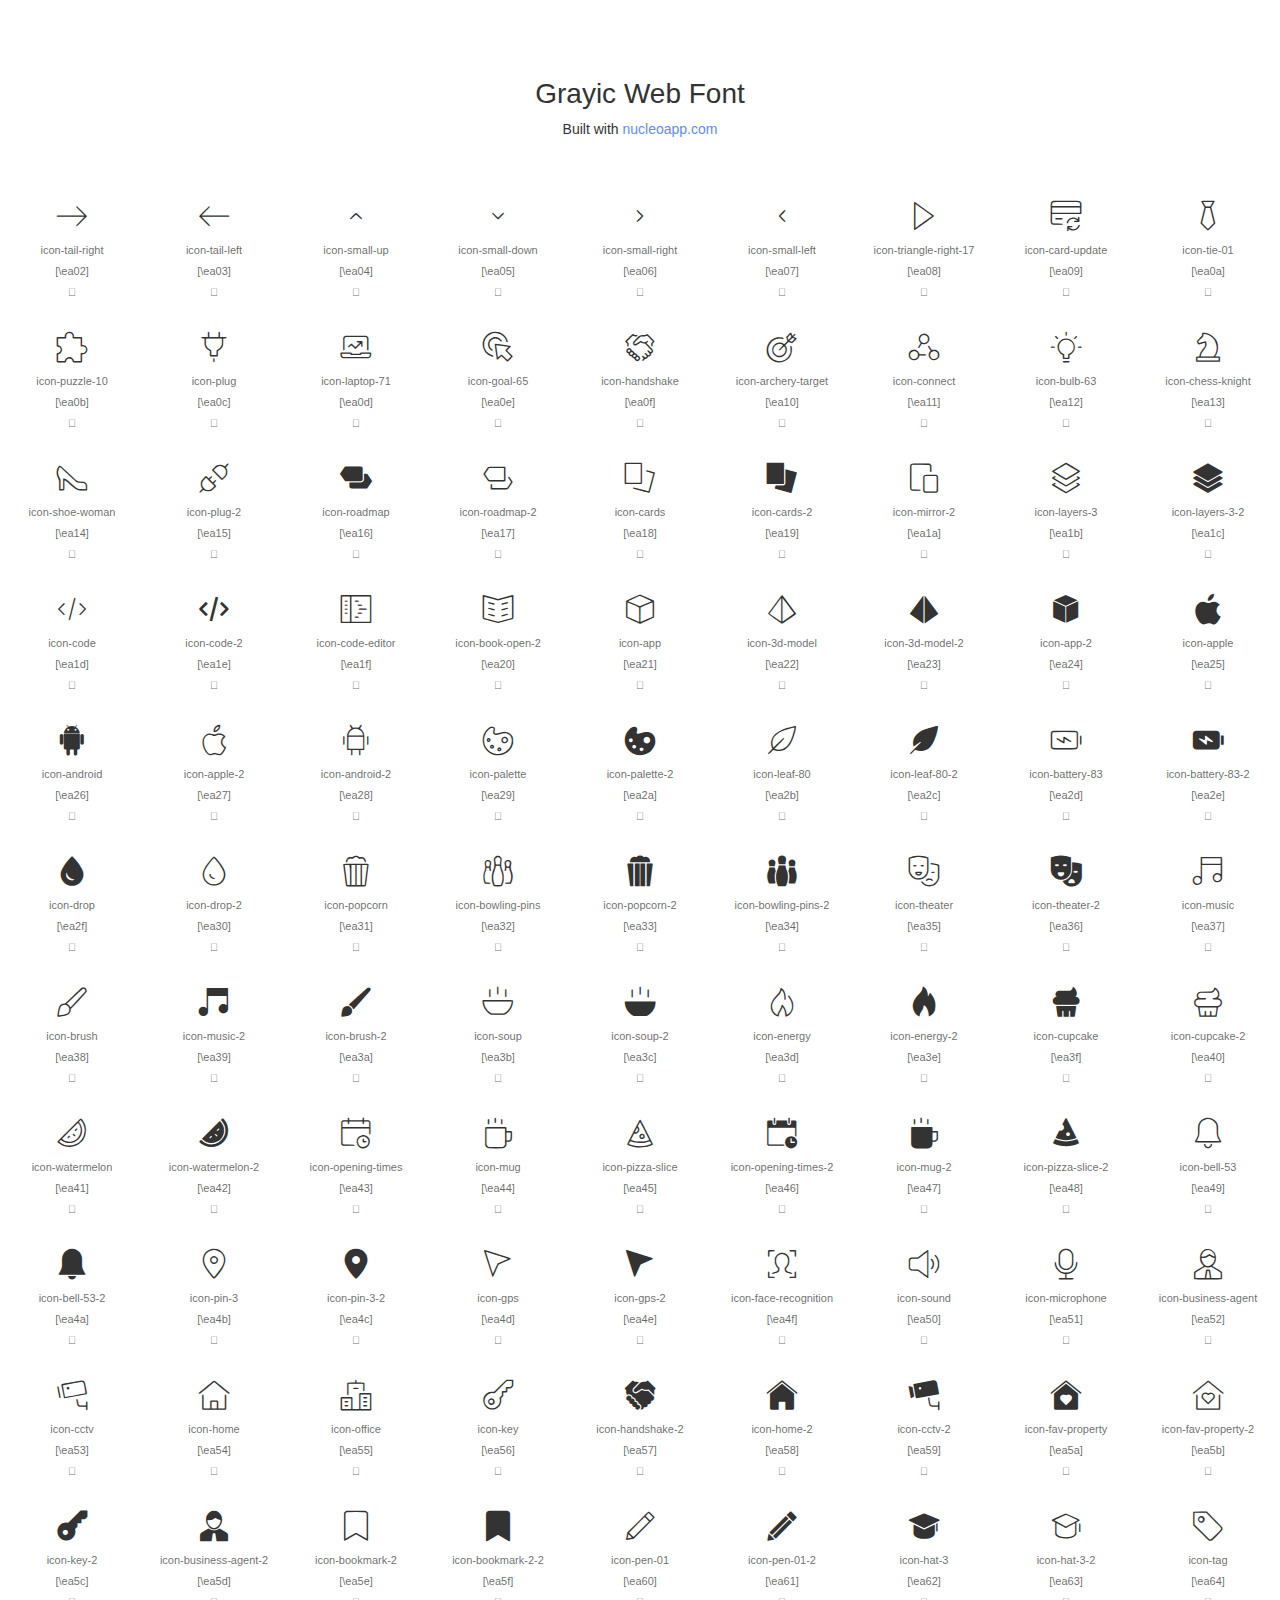
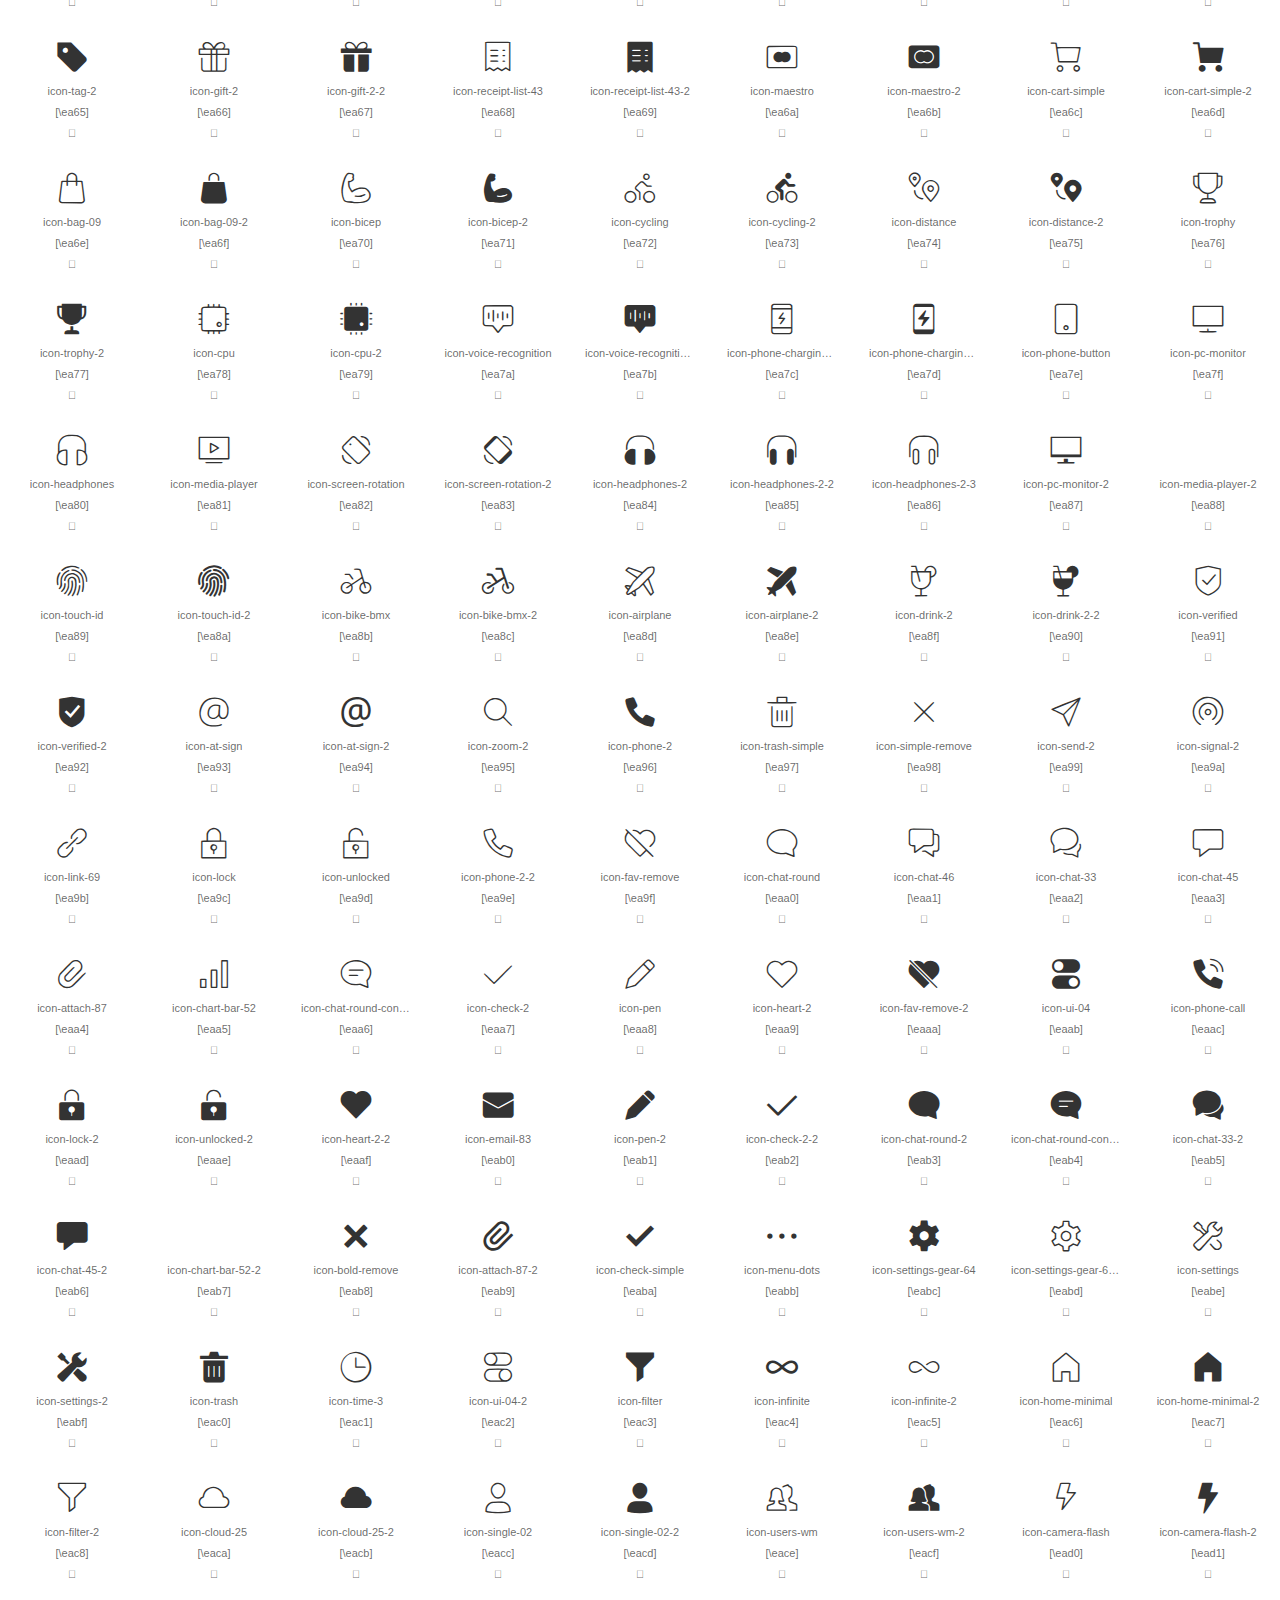
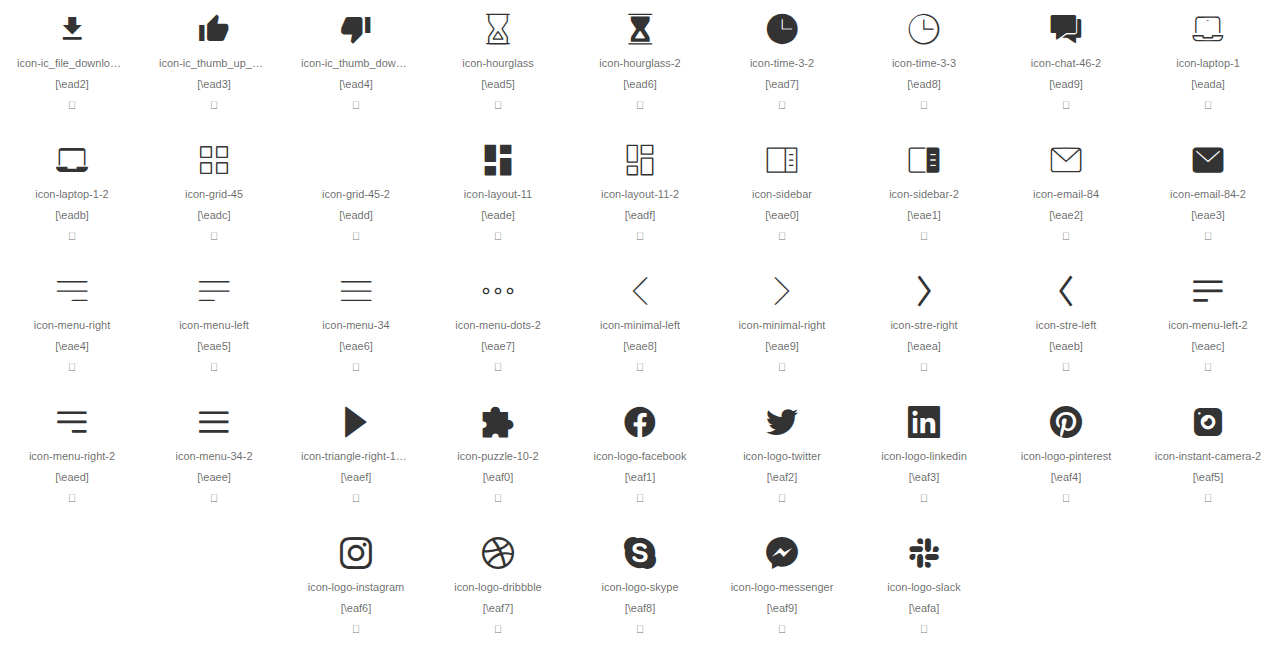
<file: fonts/icon-font/demo.html>
<!doctype html>
<html lang="en">
<head>
	<meta charset="UTF-8">
	<meta name="viewport" content="width=device-width, initial-scale=1">
	<link rel="stylesheet" href="demo/css/reset.css"> <!-- CSS reset -->
	<link rel="stylesheet" href="demo/css/style.css">
	<link rel="shortcut icon" href="demo/favicon.ico">
	<title>Grayic Web Font</title>
</head>
<body>
	<header>
		<h1>Grayic Web Font</h1>
		<p>Built with <a href="https://nucleoapp.com">nucleoapp.com</a></p>
	</header>

	<div id="icons-wrapper">
		<section>
			<ul>
                
                    <li>
                        <i class="icon icon-tail-right"></i>
                        <p>icon-tail-right</p>
                    </li>
                
                    <li>
                        <i class="icon icon-tail-left"></i>
                        <p>icon-tail-left</p>
                    </li>
                
                    <li>
                        <i class="icon icon-small-up"></i>
                        <p>icon-small-up</p>
                    </li>
                
                    <li>
                        <i class="icon icon-small-down"></i>
                        <p>icon-small-down</p>
                    </li>
                
                    <li>
                        <i class="icon icon-small-right"></i>
                        <p>icon-small-right</p>
                    </li>
                
                    <li>
                        <i class="icon icon-small-left"></i>
                        <p>icon-small-left</p>
                    </li>
                
                    <li>
                        <i class="icon icon-triangle-right-17"></i>
                        <p>icon-triangle-right-17</p>
                    </li>
                
                    <li>
                        <i class="icon icon-card-update"></i>
                        <p>icon-card-update</p>
                    </li>
                
                    <li>
                        <i class="icon icon-tie-01"></i>
                        <p>icon-tie-01</p>
                    </li>
                
                    <li>
                        <i class="icon icon-puzzle-10"></i>
                        <p>icon-puzzle-10</p>
                    </li>
                
                    <li>
                        <i class="icon icon-plug"></i>
                        <p>icon-plug</p>
                    </li>
                
                    <li>
                        <i class="icon icon-laptop-71"></i>
                        <p>icon-laptop-71</p>
                    </li>
                
                    <li>
                        <i class="icon icon-goal-65"></i>
                        <p>icon-goal-65</p>
                    </li>
                
                    <li>
                        <i class="icon icon-handshake"></i>
                        <p>icon-handshake</p>
                    </li>
                
                    <li>
                        <i class="icon icon-archery-target"></i>
                        <p>icon-archery-target</p>
                    </li>
                
                    <li>
                        <i class="icon icon-connect"></i>
                        <p>icon-connect</p>
                    </li>
                
                    <li>
                        <i class="icon icon-bulb-63"></i>
                        <p>icon-bulb-63</p>
                    </li>
                
                    <li>
                        <i class="icon icon-chess-knight"></i>
                        <p>icon-chess-knight</p>
                    </li>
                
                    <li>
                        <i class="icon icon-shoe-woman"></i>
                        <p>icon-shoe-woman</p>
                    </li>
                
                    <li>
                        <i class="icon icon-plug-2"></i>
                        <p>icon-plug-2</p>
                    </li>
                
                    <li>
                        <i class="icon icon-roadmap"></i>
                        <p>icon-roadmap</p>
                    </li>
                
                    <li>
                        <i class="icon icon-roadmap-2"></i>
                        <p>icon-roadmap-2</p>
                    </li>
                
                    <li>
                        <i class="icon icon-cards"></i>
                        <p>icon-cards</p>
                    </li>
                
                    <li>
                        <i class="icon icon-cards-2"></i>
                        <p>icon-cards-2</p>
                    </li>
                
                    <li>
                        <i class="icon icon-mirror-2"></i>
                        <p>icon-mirror-2</p>
                    </li>
                
                    <li>
                        <i class="icon icon-layers-3"></i>
                        <p>icon-layers-3</p>
                    </li>
                
                    <li>
                        <i class="icon icon-layers-3-2"></i>
                        <p>icon-layers-3-2</p>
                    </li>
                
                    <li>
                        <i class="icon icon-code"></i>
                        <p>icon-code</p>
                    </li>
                
                    <li>
                        <i class="icon icon-code-2"></i>
                        <p>icon-code-2</p>
                    </li>
                
                    <li>
                        <i class="icon icon-code-editor"></i>
                        <p>icon-code-editor</p>
                    </li>
                
                    <li>
                        <i class="icon icon-book-open-2"></i>
                        <p>icon-book-open-2</p>
                    </li>
                
                    <li>
                        <i class="icon icon-app"></i>
                        <p>icon-app</p>
                    </li>
                
                    <li>
                        <i class="icon icon-3d-model"></i>
                        <p>icon-3d-model</p>
                    </li>
                
                    <li>
                        <i class="icon icon-3d-model-2"></i>
                        <p>icon-3d-model-2</p>
                    </li>
                
                    <li>
                        <i class="icon icon-app-2"></i>
                        <p>icon-app-2</p>
                    </li>
                
                    <li>
                        <i class="icon icon-apple"></i>
                        <p>icon-apple</p>
                    </li>
                
                    <li>
                        <i class="icon icon-android"></i>
                        <p>icon-android</p>
                    </li>
                
                    <li>
                        <i class="icon icon-apple-2"></i>
                        <p>icon-apple-2</p>
                    </li>
                
                    <li>
                        <i class="icon icon-android-2"></i>
                        <p>icon-android-2</p>
                    </li>
                
                    <li>
                        <i class="icon icon-palette"></i>
                        <p>icon-palette</p>
                    </li>
                
                    <li>
                        <i class="icon icon-palette-2"></i>
                        <p>icon-palette-2</p>
                    </li>
                
                    <li>
                        <i class="icon icon-leaf-80"></i>
                        <p>icon-leaf-80</p>
                    </li>
                
                    <li>
                        <i class="icon icon-leaf-80-2"></i>
                        <p>icon-leaf-80-2</p>
                    </li>
                
                    <li>
                        <i class="icon icon-battery-83"></i>
                        <p>icon-battery-83</p>
                    </li>
                
                    <li>
                        <i class="icon icon-battery-83-2"></i>
                        <p>icon-battery-83-2</p>
                    </li>
                
                    <li>
                        <i class="icon icon-drop"></i>
                        <p>icon-drop</p>
                    </li>
                
                    <li>
                        <i class="icon icon-drop-2"></i>
                        <p>icon-drop-2</p>
                    </li>
                
                    <li>
                        <i class="icon icon-popcorn"></i>
                        <p>icon-popcorn</p>
                    </li>
                
                    <li>
                        <i class="icon icon-bowling-pins"></i>
                        <p>icon-bowling-pins</p>
                    </li>
                
                    <li>
                        <i class="icon icon-popcorn-2"></i>
                        <p>icon-popcorn-2</p>
                    </li>
                
                    <li>
                        <i class="icon icon-bowling-pins-2"></i>
                        <p>icon-bowling-pins-2</p>
                    </li>
                
                    <li>
                        <i class="icon icon-theater"></i>
                        <p>icon-theater</p>
                    </li>
                
                    <li>
                        <i class="icon icon-theater-2"></i>
                        <p>icon-theater-2</p>
                    </li>
                
                    <li>
                        <i class="icon icon-music"></i>
                        <p>icon-music</p>
                    </li>
                
                    <li>
                        <i class="icon icon-brush"></i>
                        <p>icon-brush</p>
                    </li>
                
                    <li>
                        <i class="icon icon-music-2"></i>
                        <p>icon-music-2</p>
                    </li>
                
                    <li>
                        <i class="icon icon-brush-2"></i>
                        <p>icon-brush-2</p>
                    </li>
                
                    <li>
                        <i class="icon icon-soup"></i>
                        <p>icon-soup</p>
                    </li>
                
                    <li>
                        <i class="icon icon-soup-2"></i>
                        <p>icon-soup-2</p>
                    </li>
                
                    <li>
                        <i class="icon icon-energy"></i>
                        <p>icon-energy</p>
                    </li>
                
                    <li>
                        <i class="icon icon-energy-2"></i>
                        <p>icon-energy-2</p>
                    </li>
                
                    <li>
                        <i class="icon icon-cupcake"></i>
                        <p>icon-cupcake</p>
                    </li>
                
                    <li>
                        <i class="icon icon-cupcake-2"></i>
                        <p>icon-cupcake-2</p>
                    </li>
                
                    <li>
                        <i class="icon icon-watermelon"></i>
                        <p>icon-watermelon</p>
                    </li>
                
                    <li>
                        <i class="icon icon-watermelon-2"></i>
                        <p>icon-watermelon-2</p>
                    </li>
                
                    <li>
                        <i class="icon icon-opening-times"></i>
                        <p>icon-opening-times</p>
                    </li>
                
                    <li>
                        <i class="icon icon-mug"></i>
                        <p>icon-mug</p>
                    </li>
                
                    <li>
                        <i class="icon icon-pizza-slice"></i>
                        <p>icon-pizza-slice</p>
                    </li>
                
                    <li>
                        <i class="icon icon-opening-times-2"></i>
                        <p>icon-opening-times-2</p>
                    </li>
                
                    <li>
                        <i class="icon icon-mug-2"></i>
                        <p>icon-mug-2</p>
                    </li>
                
                    <li>
                        <i class="icon icon-pizza-slice-2"></i>
                        <p>icon-pizza-slice-2</p>
                    </li>
                
                    <li>
                        <i class="icon icon-bell-53"></i>
                        <p>icon-bell-53</p>
                    </li>
                
                    <li>
                        <i class="icon icon-bell-53-2"></i>
                        <p>icon-bell-53-2</p>
                    </li>
                
                    <li>
                        <i class="icon icon-pin-3"></i>
                        <p>icon-pin-3</p>
                    </li>
                
                    <li>
                        <i class="icon icon-pin-3-2"></i>
                        <p>icon-pin-3-2</p>
                    </li>
                
                    <li>
                        <i class="icon icon-gps"></i>
                        <p>icon-gps</p>
                    </li>
                
                    <li>
                        <i class="icon icon-gps-2"></i>
                        <p>icon-gps-2</p>
                    </li>
                
                    <li>
                        <i class="icon icon-face-recognition"></i>
                        <p>icon-face-recognition</p>
                    </li>
                
                    <li>
                        <i class="icon icon-sound"></i>
                        <p>icon-sound</p>
                    </li>
                
                    <li>
                        <i class="icon icon-microphone"></i>
                        <p>icon-microphone</p>
                    </li>
                
                    <li>
                        <i class="icon icon-business-agent"></i>
                        <p>icon-business-agent</p>
                    </li>
                
                    <li>
                        <i class="icon icon-cctv"></i>
                        <p>icon-cctv</p>
                    </li>
                
                    <li>
                        <i class="icon icon-home"></i>
                        <p>icon-home</p>
                    </li>
                
                    <li>
                        <i class="icon icon-office"></i>
                        <p>icon-office</p>
                    </li>
                
                    <li>
                        <i class="icon icon-key"></i>
                        <p>icon-key</p>
                    </li>
                
                    <li>
                        <i class="icon icon-handshake-2"></i>
                        <p>icon-handshake-2</p>
                    </li>
                
                    <li>
                        <i class="icon icon-home-2"></i>
                        <p>icon-home-2</p>
                    </li>
                
                    <li>
                        <i class="icon icon-cctv-2"></i>
                        <p>icon-cctv-2</p>
                    </li>
                
                    <li>
                        <i class="icon icon-fav-property"></i>
                        <p>icon-fav-property</p>
                    </li>
                
                    <li>
                        <i class="icon icon-fav-property-2"></i>
                        <p>icon-fav-property-2</p>
                    </li>
                
                    <li>
                        <i class="icon icon-key-2"></i>
                        <p>icon-key-2</p>
                    </li>
                
                    <li>
                        <i class="icon icon-business-agent-2"></i>
                        <p>icon-business-agent-2</p>
                    </li>
                
                    <li>
                        <i class="icon icon-bookmark-2"></i>
                        <p>icon-bookmark-2</p>
                    </li>
                
                    <li>
                        <i class="icon icon-bookmark-2-2"></i>
                        <p>icon-bookmark-2-2</p>
                    </li>
                
                    <li>
                        <i class="icon icon-pen-01"></i>
                        <p>icon-pen-01</p>
                    </li>
                
                    <li>
                        <i class="icon icon-pen-01-2"></i>
                        <p>icon-pen-01-2</p>
                    </li>
                
                    <li>
                        <i class="icon icon-hat-3"></i>
                        <p>icon-hat-3</p>
                    </li>
                
                    <li>
                        <i class="icon icon-hat-3-2"></i>
                        <p>icon-hat-3-2</p>
                    </li>
                
                    <li>
                        <i class="icon icon-tag"></i>
                        <p>icon-tag</p>
                    </li>
                
                    <li>
                        <i class="icon icon-tag-2"></i>
                        <p>icon-tag-2</p>
                    </li>
                
                    <li>
                        <i class="icon icon-gift-2"></i>
                        <p>icon-gift-2</p>
                    </li>
                
                    <li>
                        <i class="icon icon-gift-2-2"></i>
                        <p>icon-gift-2-2</p>
                    </li>
                
                    <li>
                        <i class="icon icon-receipt-list-43"></i>
                        <p>icon-receipt-list-43</p>
                    </li>
                
                    <li>
                        <i class="icon icon-receipt-list-43-2"></i>
                        <p>icon-receipt-list-43-2</p>
                    </li>
                
                    <li>
                        <i class="icon icon-maestro"></i>
                        <p>icon-maestro</p>
                    </li>
                
                    <li>
                        <i class="icon icon-maestro-2"></i>
                        <p>icon-maestro-2</p>
                    </li>
                
                    <li>
                        <i class="icon icon-cart-simple"></i>
                        <p>icon-cart-simple</p>
                    </li>
                
                    <li>
                        <i class="icon icon-cart-simple-2"></i>
                        <p>icon-cart-simple-2</p>
                    </li>
                
                    <li>
                        <i class="icon icon-bag-09"></i>
                        <p>icon-bag-09</p>
                    </li>
                
                    <li>
                        <i class="icon icon-bag-09-2"></i>
                        <p>icon-bag-09-2</p>
                    </li>
                
                    <li>
                        <i class="icon icon-bicep"></i>
                        <p>icon-bicep</p>
                    </li>
                
                    <li>
                        <i class="icon icon-bicep-2"></i>
                        <p>icon-bicep-2</p>
                    </li>
                
                    <li>
                        <i class="icon icon-cycling"></i>
                        <p>icon-cycling</p>
                    </li>
                
                    <li>
                        <i class="icon icon-cycling-2"></i>
                        <p>icon-cycling-2</p>
                    </li>
                
                    <li>
                        <i class="icon icon-distance"></i>
                        <p>icon-distance</p>
                    </li>
                
                    <li>
                        <i class="icon icon-distance-2"></i>
                        <p>icon-distance-2</p>
                    </li>
                
                    <li>
                        <i class="icon icon-trophy"></i>
                        <p>icon-trophy</p>
                    </li>
                
                    <li>
                        <i class="icon icon-trophy-2"></i>
                        <p>icon-trophy-2</p>
                    </li>
                
                    <li>
                        <i class="icon icon-cpu"></i>
                        <p>icon-cpu</p>
                    </li>
                
                    <li>
                        <i class="icon icon-cpu-2"></i>
                        <p>icon-cpu-2</p>
                    </li>
                
                    <li>
                        <i class="icon icon-voice-recognition"></i>
                        <p>icon-voice-recognition</p>
                    </li>
                
                    <li>
                        <i class="icon icon-voice-recognition-2"></i>
                        <p>icon-voice-recognition-2</p>
                    </li>
                
                    <li>
                        <i class="icon icon-phone-charging-3"></i>
                        <p>icon-phone-charging-3</p>
                    </li>
                
                    <li>
                        <i class="icon icon-phone-charging-3-2"></i>
                        <p>icon-phone-charging-3-2</p>
                    </li>
                
                    <li>
                        <i class="icon icon-phone-button"></i>
                        <p>icon-phone-button</p>
                    </li>
                
                    <li>
                        <i class="icon icon-pc-monitor"></i>
                        <p>icon-pc-monitor</p>
                    </li>
                
                    <li>
                        <i class="icon icon-headphones"></i>
                        <p>icon-headphones</p>
                    </li>
                
                    <li>
                        <i class="icon icon-media-player"></i>
                        <p>icon-media-player</p>
                    </li>
                
                    <li>
                        <i class="icon icon-screen-rotation"></i>
                        <p>icon-screen-rotation</p>
                    </li>
                
                    <li>
                        <i class="icon icon-screen-rotation-2"></i>
                        <p>icon-screen-rotation-2</p>
                    </li>
                
                    <li>
                        <i class="icon icon-headphones-2"></i>
                        <p>icon-headphones-2</p>
                    </li>
                
                    <li>
                        <i class="icon icon-headphones-2-2"></i>
                        <p>icon-headphones-2-2</p>
                    </li>
                
                    <li>
                        <i class="icon icon-headphones-2-3"></i>
                        <p>icon-headphones-2-3</p>
                    </li>
                
                    <li>
                        <i class="icon icon-pc-monitor-2"></i>
                        <p>icon-pc-monitor-2</p>
                    </li>
                
                    <li>
                        <i class="icon icon-media-player-2"></i>
                        <p>icon-media-player-2</p>
                    </li>
                
                    <li>
                        <i class="icon icon-touch-id"></i>
                        <p>icon-touch-id</p>
                    </li>
                
                    <li>
                        <i class="icon icon-touch-id-2"></i>
                        <p>icon-touch-id-2</p>
                    </li>
                
                    <li>
                        <i class="icon icon-bike-bmx"></i>
                        <p>icon-bike-bmx</p>
                    </li>
                
                    <li>
                        <i class="icon icon-bike-bmx-2"></i>
                        <p>icon-bike-bmx-2</p>
                    </li>
                
                    <li>
                        <i class="icon icon-airplane"></i>
                        <p>icon-airplane</p>
                    </li>
                
                    <li>
                        <i class="icon icon-airplane-2"></i>
                        <p>icon-airplane-2</p>
                    </li>
                
                    <li>
                        <i class="icon icon-drink-2"></i>
                        <p>icon-drink-2</p>
                    </li>
                
                    <li>
                        <i class="icon icon-drink-2-2"></i>
                        <p>icon-drink-2-2</p>
                    </li>
                
                    <li>
                        <i class="icon icon-verified"></i>
                        <p>icon-verified</p>
                    </li>
                
                    <li>
                        <i class="icon icon-verified-2"></i>
                        <p>icon-verified-2</p>
                    </li>
                
                    <li>
                        <i class="icon icon-at-sign"></i>
                        <p>icon-at-sign</p>
                    </li>
                
                    <li>
                        <i class="icon icon-at-sign-2"></i>
                        <p>icon-at-sign-2</p>
                    </li>
                
                    <li>
                        <i class="icon icon-zoom-2"></i>
                        <p>icon-zoom-2</p>
                    </li>
                
                    <li>
                        <i class="icon icon-phone-2"></i>
                        <p>icon-phone-2</p>
                    </li>
                
                    <li>
                        <i class="icon icon-trash-simple"></i>
                        <p>icon-trash-simple</p>
                    </li>
                
                    <li>
                        <i class="icon icon-simple-remove"></i>
                        <p>icon-simple-remove</p>
                    </li>
                
                    <li>
                        <i class="icon icon-send-2"></i>
                        <p>icon-send-2</p>
                    </li>
                
                    <li>
                        <i class="icon icon-signal-2"></i>
                        <p>icon-signal-2</p>
                    </li>
                
                    <li>
                        <i class="icon icon-link-69"></i>
                        <p>icon-link-69</p>
                    </li>
                
                    <li>
                        <i class="icon icon-lock"></i>
                        <p>icon-lock</p>
                    </li>
                
                    <li>
                        <i class="icon icon-unlocked"></i>
                        <p>icon-unlocked</p>
                    </li>
                
                    <li>
                        <i class="icon icon-phone-2-2"></i>
                        <p>icon-phone-2-2</p>
                    </li>
                
                    <li>
                        <i class="icon icon-fav-remove"></i>
                        <p>icon-fav-remove</p>
                    </li>
                
                    <li>
                        <i class="icon icon-chat-round"></i>
                        <p>icon-chat-round</p>
                    </li>
                
                    <li>
                        <i class="icon icon-chat-46"></i>
                        <p>icon-chat-46</p>
                    </li>
                
                    <li>
                        <i class="icon icon-chat-33"></i>
                        <p>icon-chat-33</p>
                    </li>
                
                    <li>
                        <i class="icon icon-chat-45"></i>
                        <p>icon-chat-45</p>
                    </li>
                
                    <li>
                        <i class="icon icon-attach-87"></i>
                        <p>icon-attach-87</p>
                    </li>
                
                    <li>
                        <i class="icon icon-chart-bar-52"></i>
                        <p>icon-chart-bar-52</p>
                    </li>
                
                    <li>
                        <i class="icon icon-chat-round-content"></i>
                        <p>icon-chat-round-content</p>
                    </li>
                
                    <li>
                        <i class="icon icon-check-2"></i>
                        <p>icon-check-2</p>
                    </li>
                
                    <li>
                        <i class="icon icon-pen"></i>
                        <p>icon-pen</p>
                    </li>
                
                    <li>
                        <i class="icon icon-heart-2"></i>
                        <p>icon-heart-2</p>
                    </li>
                
                    <li>
                        <i class="icon icon-fav-remove-2"></i>
                        <p>icon-fav-remove-2</p>
                    </li>
                
                    <li>
                        <i class="icon icon-ui-04"></i>
                        <p>icon-ui-04</p>
                    </li>
                
                    <li>
                        <i class="icon icon-phone-call"></i>
                        <p>icon-phone-call</p>
                    </li>
                
                    <li>
                        <i class="icon icon-lock-2"></i>
                        <p>icon-lock-2</p>
                    </li>
                
                    <li>
                        <i class="icon icon-unlocked-2"></i>
                        <p>icon-unlocked-2</p>
                    </li>
                
                    <li>
                        <i class="icon icon-heart-2-2"></i>
                        <p>icon-heart-2-2</p>
                    </li>
                
                    <li>
                        <i class="icon icon-email-83"></i>
                        <p>icon-email-83</p>
                    </li>
                
                    <li>
                        <i class="icon icon-pen-2"></i>
                        <p>icon-pen-2</p>
                    </li>
                
                    <li>
                        <i class="icon icon-check-2-2"></i>
                        <p>icon-check-2-2</p>
                    </li>
                
                    <li>
                        <i class="icon icon-chat-round-2"></i>
                        <p>icon-chat-round-2</p>
                    </li>
                
                    <li>
                        <i class="icon icon-chat-round-content-2"></i>
                        <p>icon-chat-round-content-2</p>
                    </li>
                
                    <li>
                        <i class="icon icon-chat-33-2"></i>
                        <p>icon-chat-33-2</p>
                    </li>
                
                    <li>
                        <i class="icon icon-chat-45-2"></i>
                        <p>icon-chat-45-2</p>
                    </li>
                
                    <li>
                        <i class="icon icon-chart-bar-52-2"></i>
                        <p>icon-chart-bar-52-2</p>
                    </li>
                
                    <li>
                        <i class="icon icon-bold-remove"></i>
                        <p>icon-bold-remove</p>
                    </li>
                
                    <li>
                        <i class="icon icon-attach-87-2"></i>
                        <p>icon-attach-87-2</p>
                    </li>
                
                    <li>
                        <i class="icon icon-check-simple"></i>
                        <p>icon-check-simple</p>
                    </li>
                
                    <li>
                        <i class="icon icon-menu-dots"></i>
                        <p>icon-menu-dots</p>
                    </li>
                
                    <li>
                        <i class="icon icon-settings-gear-64"></i>
                        <p>icon-settings-gear-64</p>
                    </li>
                
                    <li>
                        <i class="icon icon-settings-gear-64-2"></i>
                        <p>icon-settings-gear-64-2</p>
                    </li>
                
                    <li>
                        <i class="icon icon-settings"></i>
                        <p>icon-settings</p>
                    </li>
                
                    <li>
                        <i class="icon icon-settings-2"></i>
                        <p>icon-settings-2</p>
                    </li>
                
                    <li>
                        <i class="icon icon-trash"></i>
                        <p>icon-trash</p>
                    </li>
                
                    <li>
                        <i class="icon icon-time-3"></i>
                        <p>icon-time-3</p>
                    </li>
                
                    <li>
                        <i class="icon icon-ui-04-2"></i>
                        <p>icon-ui-04-2</p>
                    </li>
                
                    <li>
                        <i class="icon icon-filter"></i>
                        <p>icon-filter</p>
                    </li>
                
                    <li>
                        <i class="icon icon-infinite"></i>
                        <p>icon-infinite</p>
                    </li>
                
                    <li>
                        <i class="icon icon-infinite-2"></i>
                        <p>icon-infinite-2</p>
                    </li>
                
                    <li>
                        <i class="icon icon-home-minimal"></i>
                        <p>icon-home-minimal</p>
                    </li>
                
                    <li>
                        <i class="icon icon-home-minimal-2"></i>
                        <p>icon-home-minimal-2</p>
                    </li>
                
                    <li>
                        <i class="icon icon-filter-2"></i>
                        <p>icon-filter-2</p>
                    </li>
                
                    <li>
                        <i class="icon icon-cloud-25"></i>
                        <p>icon-cloud-25</p>
                    </li>
                
                    <li>
                        <i class="icon icon-cloud-25-2"></i>
                        <p>icon-cloud-25-2</p>
                    </li>
                
                    <li>
                        <i class="icon icon-single-02"></i>
                        <p>icon-single-02</p>
                    </li>
                
                    <li>
                        <i class="icon icon-single-02-2"></i>
                        <p>icon-single-02-2</p>
                    </li>
                
                    <li>
                        <i class="icon icon-users-wm"></i>
                        <p>icon-users-wm</p>
                    </li>
                
                    <li>
                        <i class="icon icon-users-wm-2"></i>
                        <p>icon-users-wm-2</p>
                    </li>
                
                    <li>
                        <i class="icon icon-camera-flash"></i>
                        <p>icon-camera-flash</p>
                    </li>
                
                    <li>
                        <i class="icon icon-camera-flash-2"></i>
                        <p>icon-camera-flash-2</p>
                    </li>
                
                    <li>
                        <i class="icon icon-ic_file_download_48px"></i>
                        <p>icon-ic_file_download_48px</p>
                    </li>
                
                    <li>
                        <i class="icon icon-ic_thumb_up_48px"></i>
                        <p>icon-ic_thumb_up_48px</p>
                    </li>
                
                    <li>
                        <i class="icon icon-ic_thumb_down_48px"></i>
                        <p>icon-ic_thumb_down_48px</p>
                    </li>
                
                    <li>
                        <i class="icon icon-hourglass"></i>
                        <p>icon-hourglass</p>
                    </li>
                
                    <li>
                        <i class="icon icon-hourglass-2"></i>
                        <p>icon-hourglass-2</p>
                    </li>
                
                    <li>
                        <i class="icon icon-time-3-2"></i>
                        <p>icon-time-3-2</p>
                    </li>
                
                    <li>
                        <i class="icon icon-time-3-3"></i>
                        <p>icon-time-3-3</p>
                    </li>
                
                    <li>
                        <i class="icon icon-chat-46-2"></i>
                        <p>icon-chat-46-2</p>
                    </li>
                
                    <li>
                        <i class="icon icon-laptop-1"></i>
                        <p>icon-laptop-1</p>
                    </li>
                
                    <li>
                        <i class="icon icon-laptop-1-2"></i>
                        <p>icon-laptop-1-2</p>
                    </li>
                
                    <li>
                        <i class="icon icon-grid-45"></i>
                        <p>icon-grid-45</p>
                    </li>
                
                    <li>
                        <i class="icon icon-grid-45-2"></i>
                        <p>icon-grid-45-2</p>
                    </li>
                
                    <li>
                        <i class="icon icon-layout-11"></i>
                        <p>icon-layout-11</p>
                    </li>
                
                    <li>
                        <i class="icon icon-layout-11-2"></i>
                        <p>icon-layout-11-2</p>
                    </li>
                
                    <li>
                        <i class="icon icon-sidebar"></i>
                        <p>icon-sidebar</p>
                    </li>
                
                    <li>
                        <i class="icon icon-sidebar-2"></i>
                        <p>icon-sidebar-2</p>
                    </li>
                
                    <li>
                        <i class="icon icon-email-84"></i>
                        <p>icon-email-84</p>
                    </li>
                
                    <li>
                        <i class="icon icon-email-84-2"></i>
                        <p>icon-email-84-2</p>
                    </li>
                
                    <li>
                        <i class="icon icon-menu-right"></i>
                        <p>icon-menu-right</p>
                    </li>
                
                    <li>
                        <i class="icon icon-menu-left"></i>
                        <p>icon-menu-left</p>
                    </li>
                
                    <li>
                        <i class="icon icon-menu-34"></i>
                        <p>icon-menu-34</p>
                    </li>
                
                    <li>
                        <i class="icon icon-menu-dots-2"></i>
                        <p>icon-menu-dots-2</p>
                    </li>
                
                    <li>
                        <i class="icon icon-minimal-left"></i>
                        <p>icon-minimal-left</p>
                    </li>
                
                    <li>
                        <i class="icon icon-minimal-right"></i>
                        <p>icon-minimal-right</p>
                    </li>
                
                    <li>
                        <i class="icon icon-stre-right"></i>
                        <p>icon-stre-right</p>
                    </li>
                
                    <li>
                        <i class="icon icon-stre-left"></i>
                        <p>icon-stre-left</p>
                    </li>
                
                    <li>
                        <i class="icon icon-menu-left-2"></i>
                        <p>icon-menu-left-2</p>
                    </li>
                
                    <li>
                        <i class="icon icon-menu-right-2"></i>
                        <p>icon-menu-right-2</p>
                    </li>
                
                    <li>
                        <i class="icon icon-menu-34-2"></i>
                        <p>icon-menu-34-2</p>
                    </li>
                
                    <li>
                        <i class="icon icon-triangle-right-17-2"></i>
                        <p>icon-triangle-right-17-2</p>
                    </li>
                
                    <li>
                        <i class="icon icon-puzzle-10-2"></i>
                        <p>icon-puzzle-10-2</p>
                    </li>
                
                    <li>
                        <i class="icon icon-logo-facebook"></i>
                        <p>icon-logo-facebook</p>
                    </li>
                
                    <li>
                        <i class="icon icon-logo-twitter"></i>
                        <p>icon-logo-twitter</p>
                    </li>
                
                    <li>
                        <i class="icon icon-logo-linkedin"></i>
                        <p>icon-logo-linkedin</p>
                    </li>
                
                    <li>
                        <i class="icon icon-logo-pinterest"></i>
                        <p>icon-logo-pinterest</p>
                    </li>
                
                    <li>
                        <i class="icon icon-instant-camera-2"></i>
                        <p>icon-instant-camera-2</p>
                    </li>
                
                    <li>
                        <i class="icon icon-logo-instagram"></i>
                        <p>icon-logo-instagram</p>
                    </li>
                
                    <li>
                        <i class="icon icon-logo-dribbble"></i>
                        <p>icon-logo-dribbble</p>
                    </li>
                
                    <li>
                        <i class="icon icon-logo-skype"></i>
                        <p>icon-logo-skype</p>
                    </li>
                
                    <li>
                        <i class="icon icon-logo-messenger"></i>
                        <p>icon-logo-messenger</p>
                    </li>
                
                    <li>
                        <i class="icon icon-logo-slack"></i>
                        <p>icon-logo-slack</p>
                    </li>
                
				<!-- list of icons here with the proper class-->
			</ul>
		</section>
	</div>
<script>
    function SelectText(element) {
	    var doc = document
	        , text = element
	        , range, selection;
	    if (doc.body.createTextRange) {
	        range = document.body.createTextRange();
	        range.moveToElementText(text);
	        range.select();
	    } else if (window.getSelection) {
	        selection = window.getSelection();
	        range = document.createRange();
	        range.selectNodeContents(text);
	        selection.removeAllRanges();
	        selection.addRange(range);
	    }
	}
    window.onload = function() {
    	var iconsWrapper = document.getElementById('icons-wrapper'),
    		listItems = iconsWrapper.getElementsByTagName('li');
        for (var i = 0; i < listItems.length; i++) {
		    listItems[i].onclick  = function fun(event) {
		    	var selectedTagName = event.target.tagName.toLowerCase();
		    	if( selectedTagName == 'p' || selectedTagName == 'em' ) {
		    		SelectText(event.target);
		    	} else if( selectedTagName == 'input' ) {
		    		event.target.setSelectionRange(0, event.target.value.length);
		    	}
		    }

		    var beforeContentChar = window.getComputedStyle(listItems[i].getElementsByTagName('i')[0], '::before').getPropertyValue('content').replace(/'/g, "").replace(/"/g, ""),
		    	beforeContent = beforeContentChar.codePointAt(0).toString(16);
		    var beforeContentElement = document.createElement("em");
		    beforeContentElement.textContent = "\\"+beforeContent;
		    listItems[i].appendChild(beforeContentElement);

		    //create input element to copy/paste chart
		    var charCharac = document.createElement('input');
		    charCharac.setAttribute('type', 'text');
		    charCharac.setAttribute('maxlength', '1');
		    charCharac.setAttribute('readonly', 'true');
		    charCharac.setAttribute('value', beforeContentChar);
		    listItems[i].appendChild(charCharac);
		}
    }
</script>
</body>
</html>
</file>
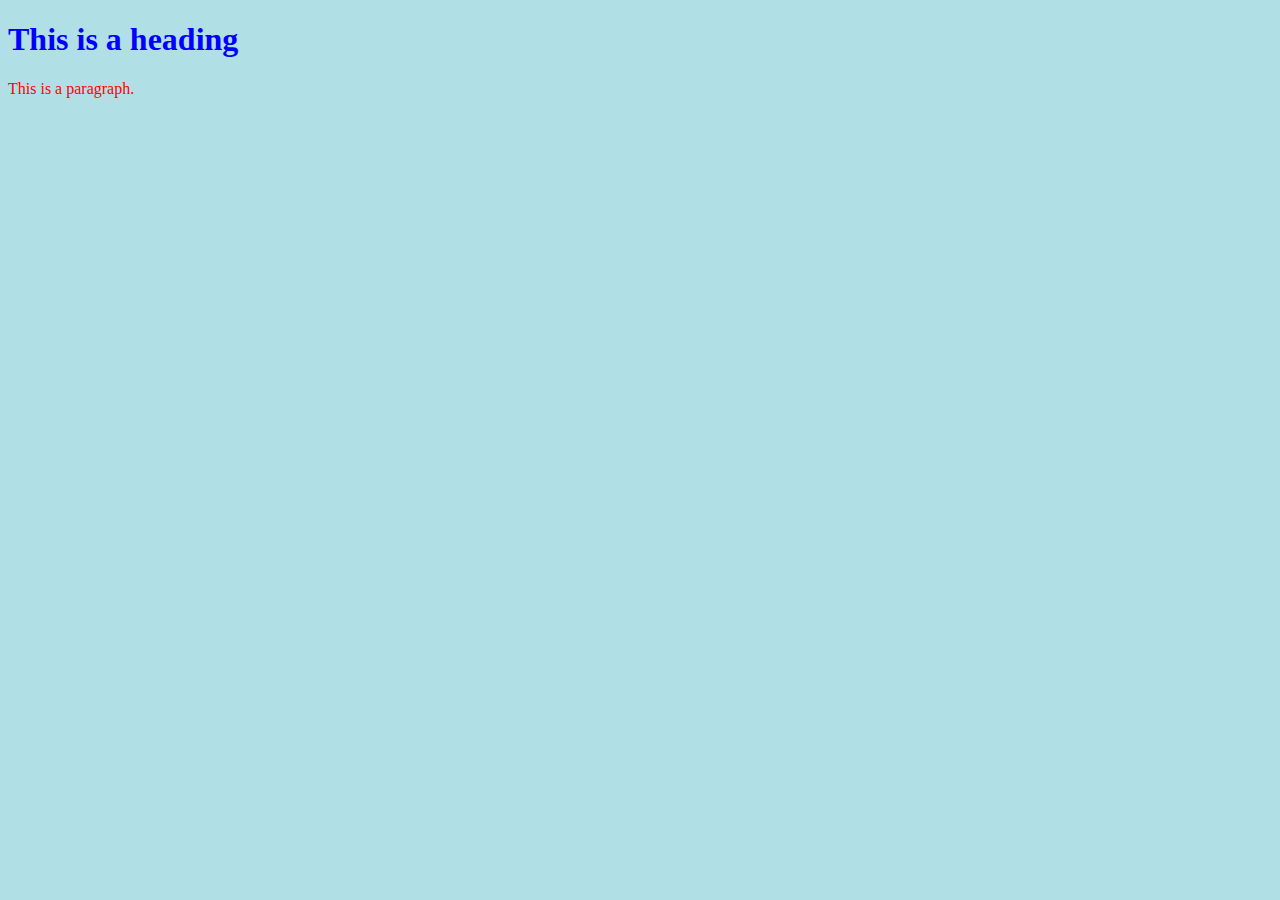
<file: html/project/hcss.html>
<!DOCTYPE html>
<html>
<head>
<style>
body {background-color: powderblue;}
h1   {color: blue;}
p    {color: red;}
</style>
</head>
<body>

<h1>This is a heading</h1>
<p>This is a paragraph.</p>

</body>
</html>
</file>
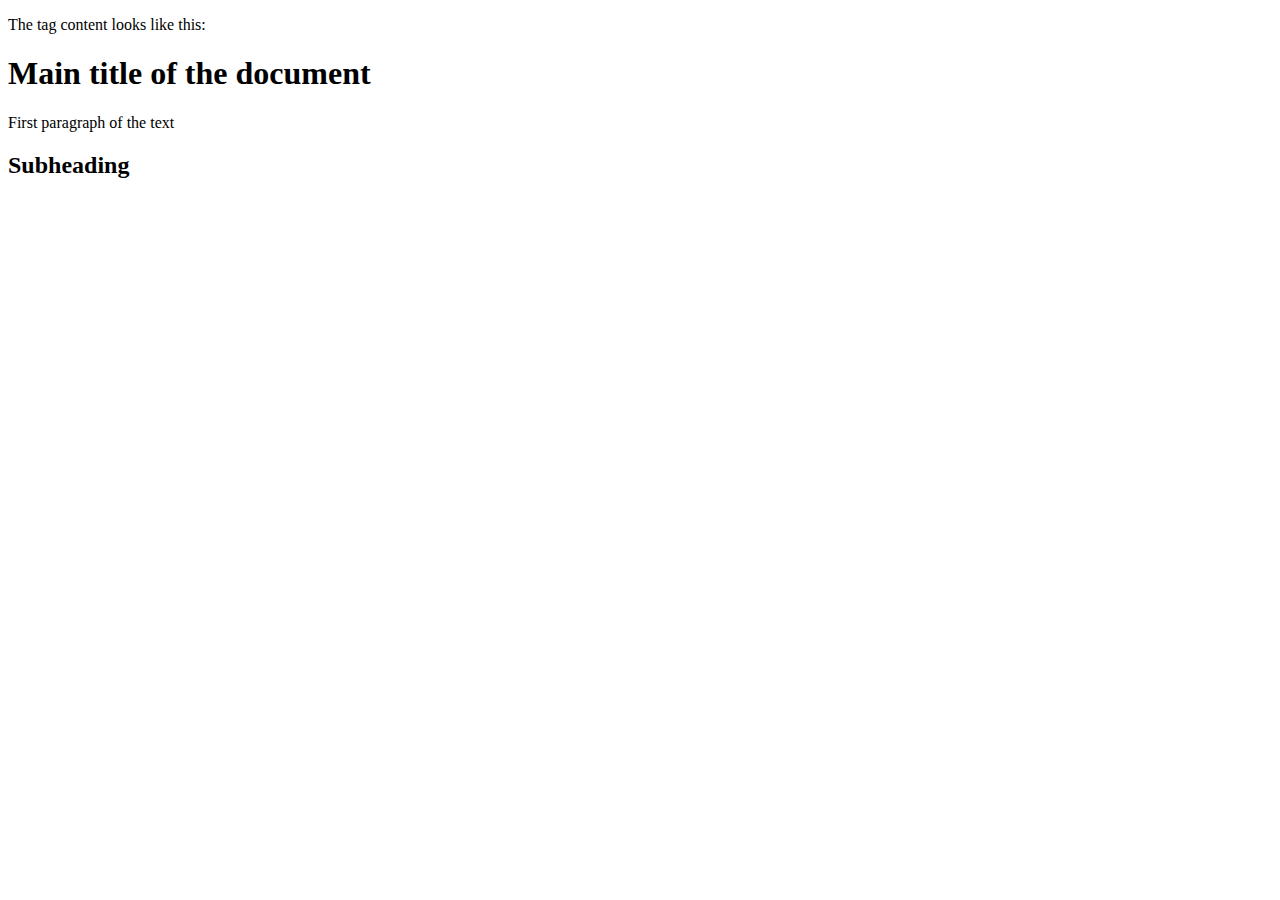
<file: html/project/simple.html>
<!DOCTYPE html>
<html>
 <head>
    <title>Title of the document</title>
 </head>
  <body>
    <p>The tag content looks like this:</p>
    <h1>Main title of the document</h1>
    <p>First paragraph of the text</p>
    <h2>Subheading</h2>
  </body>
</html>
</file>
<file: fonts/icon-font/demo/css/style.css>
/*--------------------------------

Grayic Web Font
Generated using nucleoapp.com

-------------------------------- */
@font-face {
  font-family: 'Grayic';
  src: url('../../fonts/Grayic.eot');
  src: url('../../fonts/Grayic.eot') format('embedded-opentype'), url('../../fonts/Grayic.woff2') format('woff2'), url('../../fonts/Grayic.woff') format('woff'), url('../../fonts/Grayic.ttf') format('truetype'), url('../../fonts/Grayic.svg') format('svg');
  font-weight: normal;
  font-style: normal;
}

/* --------------------------------

Primary style

-------------------------------- */
*, *::after, *::before {
  box-sizing: border-box;
}

html {
  font-size: 62.5%;
}

body {
  font-size: 1.6rem;
  font-family: sans-serif;
  color: #333333;
  background: white;
}

a {
  color: #608CEE;
  text-decoration: none;
}

/* --------------------------------

Main components

-------------------------------- */
header {
  text-align: center;
  padding: 80px 0 48px;
}

header h1 {
  font-size: 2.8rem;
}

header p {
  font-size: 1.4rem;
  margin-top: 1em;
}

header a:hover {
  text-decoration: underline;
}

ul {
    display: flex;
    flex-wrap: wrap;
    justify-content: center;
}

ul li {
  border-radius: .25em;
  transition: background 0.2s;
  user-select: none;
  overflow: hidden;
  text-align: center;
  padding: 1em;
}

ul li:hover {
  background: #f8f8f8;
}

ul p, ul em, ul input {
  display: block;
  font-size: 1.1rem;
  color: rgba(0,0,0,0.6);
  -webkit-user-select: auto;
  -moz-user-select: auto;
  -ms-user-select: auto;
  user-select: auto;
  white-space: nowrap;
  overflow: hidden;
  text-overflow: ellipsis;
  cursor: pointer;
  max-width: 11rem;
}

ul p {
  padding: 10px 0;
}

ul p::selection, ul em::selection {
  background: #608CEE;
  color:$white;
}

ul p::-moz-selection, ul em::-moz-selection {
  background: #608CEE;
  color:$white;
}

ul em {
  margin-bottom: 8px;
}

ul em::before {
  content: '[';
}
ul em::after {
  content: ']';
}

ul input {
  text-align: center;
  background: transparent;
  border: none;
  box-shadow: none;
  outline: none;
}

/* --------------------------------

icons

-------------------------------- */
.icon {
  display: inline-block;
  font: normal normal normal 32px/1 'Grayic';
  speak: none;
  text-transform: none;
  /* Better Font Rendering */
  -webkit-font-smoothing: antialiased;
  -moz-osx-font-smoothing: grayscale;
}

/*------------------------
  font icons
-------------------------*/

.icon-tail-right::before {
    content: "\ea02";
}

.icon-tail-left::before {
    content: "\ea03";
}

.icon-small-up::before {
    content: "\ea04";
}

.icon-small-down::before {
    content: "\ea05";
}

.icon-small-right::before {
    content: "\ea06";
}

.icon-small-left::before {
    content: "\ea07";
}

.icon-triangle-right-17::before {
    content: "\ea08";
}

.icon-card-update::before {
    content: "\ea09";
}

.icon-tie-01::before {
    content: "\ea0a";
}

.icon-puzzle-10::before {
    content: "\ea0b";
}

.icon-plug::before {
    content: "\ea0c";
}

.icon-laptop-71::before {
    content: "\ea0d";
}

.icon-goal-65::before {
    content: "\ea0e";
}

.icon-handshake::before {
    content: "\ea0f";
}

.icon-archery-target::before {
    content: "\ea10";
}

.icon-connect::before {
    content: "\ea11";
}

.icon-bulb-63::before {
    content: "\ea12";
}

.icon-chess-knight::before {
    content: "\ea13";
}

.icon-shoe-woman::before {
    content: "\ea14";
}

.icon-plug-2::before {
    content: "\ea15";
}

.icon-roadmap::before {
    content: "\ea16";
}

.icon-roadmap-2::before {
    content: "\ea17";
}

.icon-cards::before {
    content: "\ea18";
}

.icon-cards-2::before {
    content: "\ea19";
}

.icon-mirror-2::before {
    content: "\ea1a";
}

.icon-layers-3::before {
    content: "\ea1b";
}

.icon-layers-3-2::before {
    content: "\ea1c";
}

.icon-code::before {
    content: "\ea1d";
}

.icon-code-2::before {
    content: "\ea1e";
}

.icon-code-editor::before {
    content: "\ea1f";
}

.icon-book-open-2::before {
    content: "\ea20";
}

.icon-app::before {
    content: "\ea21";
}

.icon-3d-model::before {
    content: "\ea22";
}

.icon-3d-model-2::before {
    content: "\ea23";
}

.icon-app-2::before {
    content: "\ea24";
}

.icon-apple::before {
    content: "\ea25";
}

.icon-android::before {
    content: "\ea26";
}

.icon-apple-2::before {
    content: "\ea27";
}

.icon-android-2::before {
    content: "\ea28";
}

.icon-palette::before {
    content: "\ea29";
}

.icon-palette-2::before {
    content: "\ea2a";
}

.icon-leaf-80::before {
    content: "\ea2b";
}

.icon-leaf-80-2::before {
    content: "\ea2c";
}

.icon-battery-83::before {
    content: "\ea2d";
}

.icon-battery-83-2::before {
    content: "\ea2e";
}

.icon-drop::before {
    content: "\ea2f";
}

.icon-drop-2::before {
    content: "\ea30";
}

.icon-popcorn::before {
    content: "\ea31";
}

.icon-bowling-pins::before {
    content: "\ea32";
}

.icon-popcorn-2::before {
    content: "\ea33";
}

.icon-bowling-pins-2::before {
    content: "\ea34";
}

.icon-theater::before {
    content: "\ea35";
}

.icon-theater-2::before {
    content: "\ea36";
}

.icon-music::before {
    content: "\ea37";
}

.icon-brush::before {
    content: "\ea38";
}

.icon-music-2::before {
    content: "\ea39";
}

.icon-brush-2::before {
    content: "\ea3a";
}

.icon-soup::before {
    content: "\ea3b";
}

.icon-soup-2::before {
    content: "\ea3c";
}

.icon-energy::before {
    content: "\ea3d";
}

.icon-energy-2::before {
    content: "\ea3e";
}

.icon-cupcake::before {
    content: "\ea3f";
}

.icon-cupcake-2::before {
    content: "\ea40";
}

.icon-watermelon::before {
    content: "\ea41";
}

.icon-watermelon-2::before {
    content: "\ea42";
}

.icon-opening-times::before {
    content: "\ea43";
}

.icon-mug::before {
    content: "\ea44";
}

.icon-pizza-slice::before {
    content: "\ea45";
}

.icon-opening-times-2::before {
    content: "\ea46";
}

.icon-mug-2::before {
    content: "\ea47";
}

.icon-pizza-slice-2::before {
    content: "\ea48";
}

.icon-bell-53::before {
    content: "\ea49";
}

.icon-bell-53-2::before {
    content: "\ea4a";
}

.icon-pin-3::before {
    content: "\ea4b";
}

.icon-pin-3-2::before {
    content: "\ea4c";
}

.icon-gps::before {
    content: "\ea4d";
}

.icon-gps-2::before {
    content: "\ea4e";
}

.icon-face-recognition::before {
    content: "\ea4f";
}

.icon-sound::before {
    content: "\ea50";
}

.icon-microphone::before {
    content: "\ea51";
}

.icon-business-agent::before {
    content: "\ea52";
}

.icon-cctv::before {
    content: "\ea53";
}

.icon-home::before {
    content: "\ea54";
}

.icon-office::before {
    content: "\ea55";
}

.icon-key::before {
    content: "\ea56";
}

.icon-handshake-2::before {
    content: "\ea57";
}

.icon-home-2::before {
    content: "\ea58";
}

.icon-cctv-2::before {
    content: "\ea59";
}

.icon-fav-property::before {
    content: "\ea5a";
}

.icon-fav-property-2::before {
    content: "\ea5b";
}

.icon-key-2::before {
    content: "\ea5c";
}

.icon-business-agent-2::before {
    content: "\ea5d";
}

.icon-bookmark-2::before {
    content: "\ea5e";
}

.icon-bookmark-2-2::before {
    content: "\ea5f";
}

.icon-pen-01::before {
    content: "\ea60";
}

.icon-pen-01-2::before {
    content: "\ea61";
}

.icon-hat-3::before {
    content: "\ea62";
}

.icon-hat-3-2::before {
    content: "\ea63";
}

.icon-tag::before {
    content: "\ea64";
}

.icon-tag-2::before {
    content: "\ea65";
}

.icon-gift-2::before {
    content: "\ea66";
}

.icon-gift-2-2::before {
    content: "\ea67";
}

.icon-receipt-list-43::before {
    content: "\ea68";
}

.icon-receipt-list-43-2::before {
    content: "\ea69";
}

.icon-maestro::before {
    content: "\ea6a";
}

.icon-maestro-2::before {
    content: "\ea6b";
}

.icon-cart-simple::before {
    content: "\ea6c";
}

.icon-cart-simple-2::before {
    content: "\ea6d";
}

.icon-bag-09::before {
    content: "\ea6e";
}

.icon-bag-09-2::before {
    content: "\ea6f";
}

.icon-bicep::before {
    content: "\ea70";
}

.icon-bicep-2::before {
    content: "\ea71";
}

.icon-cycling::before {
    content: "\ea72";
}

.icon-cycling-2::before {
    content: "\ea73";
}

.icon-distance::before {
    content: "\ea74";
}

.icon-distance-2::before {
    content: "\ea75";
}

.icon-trophy::before {
    content: "\ea76";
}

.icon-trophy-2::before {
    content: "\ea77";
}

.icon-cpu::before {
    content: "\ea78";
}

.icon-cpu-2::before {
    content: "\ea79";
}

.icon-voice-recognition::before {
    content: "\ea7a";
}

.icon-voice-recognition-2::before {
    content: "\ea7b";
}

.icon-phone-charging-3::before {
    content: "\ea7c";
}

.icon-phone-charging-3-2::before {
    content: "\ea7d";
}

.icon-phone-button::before {
    content: "\ea7e";
}

.icon-pc-monitor::before {
    content: "\ea7f";
}

.icon-headphones::before {
    content: "\ea80";
}

.icon-media-player::before {
    content: "\ea81";
}

.icon-screen-rotation::before {
    content: "\ea82";
}

.icon-screen-rotation-2::before {
    content: "\ea83";
}

.icon-headphones-2::before {
    content: "\ea84";
}

.icon-headphones-2-2::before {
    content: "\ea85";
}

.icon-headphones-2-3::before {
    content: "\ea86";
}

.icon-pc-monitor-2::before {
    content: "\ea87";
}

.icon-media-player-2::before {
    content: "\ea88";
}

.icon-touch-id::before {
    content: "\ea89";
}

.icon-touch-id-2::before {
    content: "\ea8a";
}

.icon-bike-bmx::before {
    content: "\ea8b";
}

.icon-bike-bmx-2::before {
    content: "\ea8c";
}

.icon-airplane::before {
    content: "\ea8d";
}

.icon-airplane-2::before {
    content: "\ea8e";
}

.icon-drink-2::before {
    content: "\ea8f";
}

.icon-drink-2-2::before {
    content: "\ea90";
}

.icon-verified::before {
    content: "\ea91";
}

.icon-verified-2::before {
    content: "\ea92";
}

.icon-at-sign::before {
    content: "\ea93";
}

.icon-at-sign-2::before {
    content: "\ea94";
}

.icon-zoom-2::before {
    content: "\ea95";
}

.icon-phone-2::before {
    content: "\ea96";
}

.icon-trash-simple::before {
    content: "\ea97";
}

.icon-simple-remove::before {
    content: "\ea98";
}

.icon-send-2::before {
    content: "\ea99";
}

.icon-signal-2::before {
    content: "\ea9a";
}

.icon-link-69::before {
    content: "\ea9b";
}

.icon-lock::before {
    content: "\ea9c";
}

.icon-unlocked::before {
    content: "\ea9d";
}

.icon-phone-2-2::before {
    content: "\ea9e";
}

.icon-fav-remove::before {
    content: "\ea9f";
}

.icon-chat-round::before {
    content: "\eaa0";
}

.icon-chat-46::before {
    content: "\eaa1";
}

.icon-chat-33::before {
    content: "\eaa2";
}

.icon-chat-45::before {
    content: "\eaa3";
}

.icon-attach-87::before {
    content: "\eaa4";
}

.icon-chart-bar-52::before {
    content: "\eaa5";
}

.icon-chat-round-content::before {
    content: "\eaa6";
}

.icon-check-2::before {
    content: "\eaa7";
}

.icon-pen::before {
    content: "\eaa8";
}

.icon-heart-2::before {
    content: "\eaa9";
}

.icon-fav-remove-2::before {
    content: "\eaaa";
}

.icon-ui-04::before {
    content: "\eaab";
}

.icon-phone-call::before {
    content: "\eaac";
}

.icon-lock-2::before {
    content: "\eaad";
}

.icon-unlocked-2::before {
    content: "\eaae";
}

.icon-heart-2-2::before {
    content: "\eaaf";
}

.icon-email-83::before {
    content: "\eab0";
}

.icon-pen-2::before {
    content: "\eab1";
}

.icon-check-2-2::before {
    content: "\eab2";
}

.icon-chat-round-2::before {
    content: "\eab3";
}

.icon-chat-round-content-2::before {
    content: "\eab4";
}

.icon-chat-33-2::before {
    content: "\eab5";
}

.icon-chat-45-2::before {
    content: "\eab6";
}

.icon-chart-bar-52-2::before {
    content: "\eab7";
}

.icon-bold-remove::before {
    content: "\eab8";
}

.icon-attach-87-2::before {
    content: "\eab9";
}

.icon-check-simple::before {
    content: "\eaba";
}

.icon-menu-dots::before {
    content: "\eabb";
}

.icon-settings-gear-64::before {
    content: "\eabc";
}

.icon-settings-gear-64-2::before {
    content: "\eabd";
}

.icon-settings::before {
    content: "\eabe";
}

.icon-settings-2::before {
    content: "\eabf";
}

.icon-trash::before {
    content: "\eac0";
}

.icon-time-3::before {
    content: "\eac1";
}

.icon-ui-04-2::before {
    content: "\eac2";
}

.icon-filter::before {
    content: "\eac3";
}

.icon-infinite::before {
    content: "\eac4";
}

.icon-infinite-2::before {
    content: "\eac5";
}

.icon-home-minimal::before {
    content: "\eac6";
}

.icon-home-minimal-2::before {
    content: "\eac7";
}

.icon-filter-2::before {
    content: "\eac8";
}

.icon-cloud-25::before {
    content: "\eaca";
}

.icon-cloud-25-2::before {
    content: "\eacb";
}

.icon-single-02::before {
    content: "\eacc";
}

.icon-single-02-2::before {
    content: "\eacd";
}

.icon-users-wm::before {
    content: "\eace";
}

.icon-users-wm-2::before {
    content: "\eacf";
}

.icon-camera-flash::before {
    content: "\ead0";
}

.icon-camera-flash-2::before {
    content: "\ead1";
}

.icon-ic_file_download_48px::before {
    content: "\ead2";
}

.icon-ic_thumb_up_48px::before {
    content: "\ead3";
}

.icon-ic_thumb_down_48px::before {
    content: "\ead4";
}

.icon-hourglass::before {
    content: "\ead5";
}

.icon-hourglass-2::before {
    content: "\ead6";
}

.icon-time-3-2::before {
    content: "\ead7";
}

.icon-time-3-3::before {
    content: "\ead8";
}

.icon-chat-46-2::before {
    content: "\ead9";
}

.icon-laptop-1::before {
    content: "\eada";
}

.icon-laptop-1-2::before {
    content: "\eadb";
}

.icon-grid-45::before {
    content: "\eadc";
}

.icon-grid-45-2::before {
    content: "\eadd";
}

.icon-layout-11::before {
    content: "\eade";
}

.icon-layout-11-2::before {
    content: "\eadf";
}

.icon-sidebar::before {
    content: "\eae0";
}

.icon-sidebar-2::before {
    content: "\eae1";
}

.icon-email-84::before {
    content: "\eae2";
}

.icon-email-84-2::before {
    content: "\eae3";
}

.icon-menu-right::before {
    content: "\eae4";
}

.icon-menu-left::before {
    content: "\eae5";
}

.icon-menu-34::before {
    content: "\eae6";
}

.icon-menu-dots-2::before {
    content: "\eae7";
}

.icon-minimal-left::before {
    content: "\eae8";
}

.icon-minimal-right::before {
    content: "\eae9";
}

.icon-stre-right::before {
    content: "\eaea";
}

.icon-stre-left::before {
    content: "\eaeb";
}

.icon-menu-left-2::before {
    content: "\eaec";
}

.icon-menu-right-2::before {
    content: "\eaed";
}

.icon-menu-34-2::before {
    content: "\eaee";
}

.icon-triangle-right-17-2::before {
    content: "\eaef";
}

.icon-puzzle-10-2::before {
    content: "\eaf0";
}

.icon-logo-facebook::before {
    content: "\eaf1";
}

.icon-logo-twitter::before {
    content: "\eaf2";
}

.icon-logo-linkedin::before {
    content: "\eaf3";
}

.icon-logo-pinterest::before {
    content: "\eaf4";
}

.icon-instant-camera-2::before {
    content: "\eaf5";
}

.icon-logo-instagram::before {
    content: "\eaf6";
}

.icon-logo-dribbble::before {
    content: "\eaf7";
}

.icon-logo-skype::before {
    content: "\eaf8";
}

.icon-logo-messenger::before {
    content: "\eaf9";
}

.icon-logo-slack::before {
    content: "\eafa";
}
</file>
